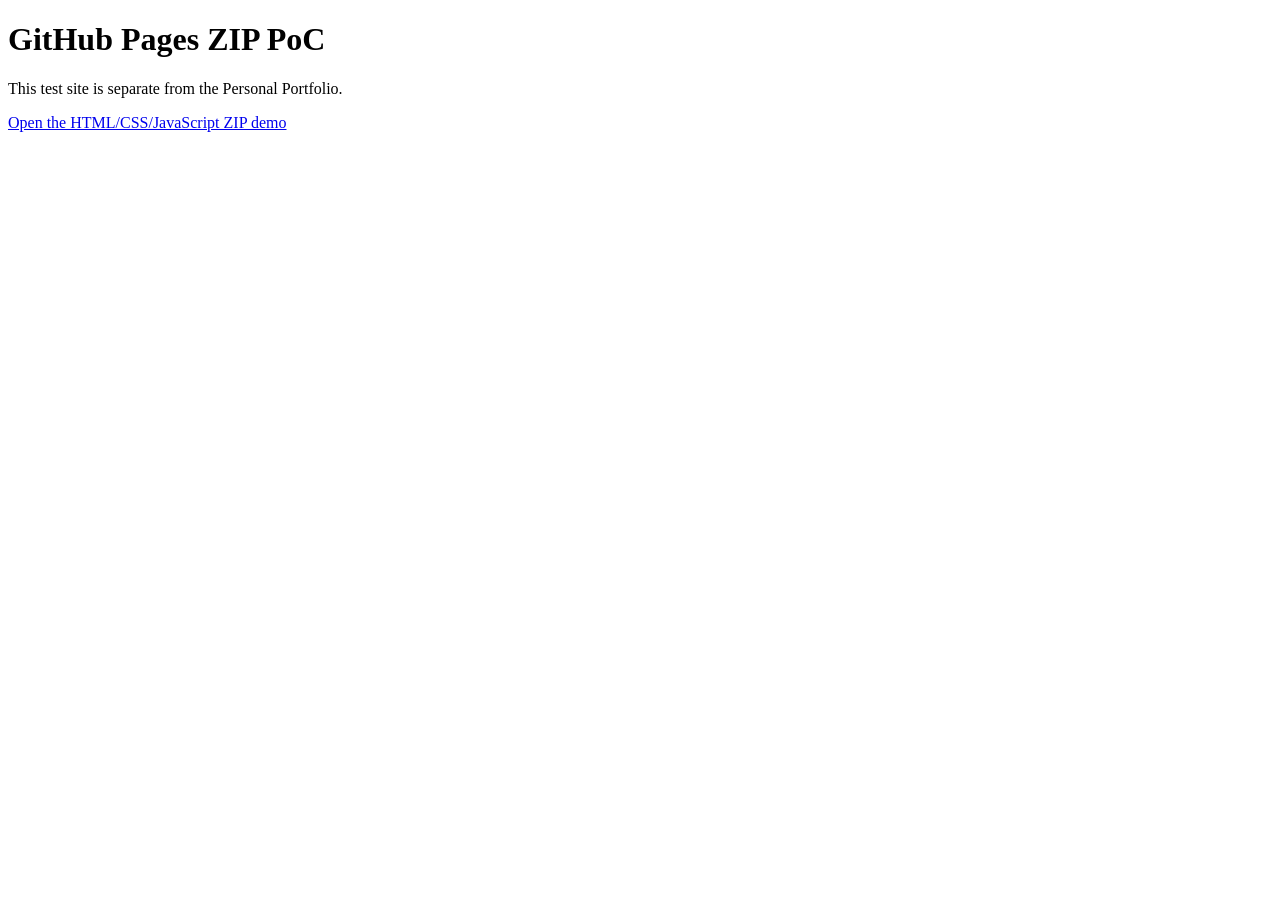
<file: site/index.html>
<!doctype html>
<html lang="en">
<head>
  <meta charset="utf-8">
  <meta name="viewport" content="width=device-width, initial-scale=1">
  <title>GitHub Pages ZIP PoC</title>
</head>
<body>
  <main>
    <h1>GitHub Pages ZIP PoC</h1>
    <p>This test site is separate from the Personal Portfolio.</p>
    <p><a href="works/zip-demo/">Open the HTML/CSS/JavaScript ZIP demo</a></p>
  </main>
</body>
</html>
</file>
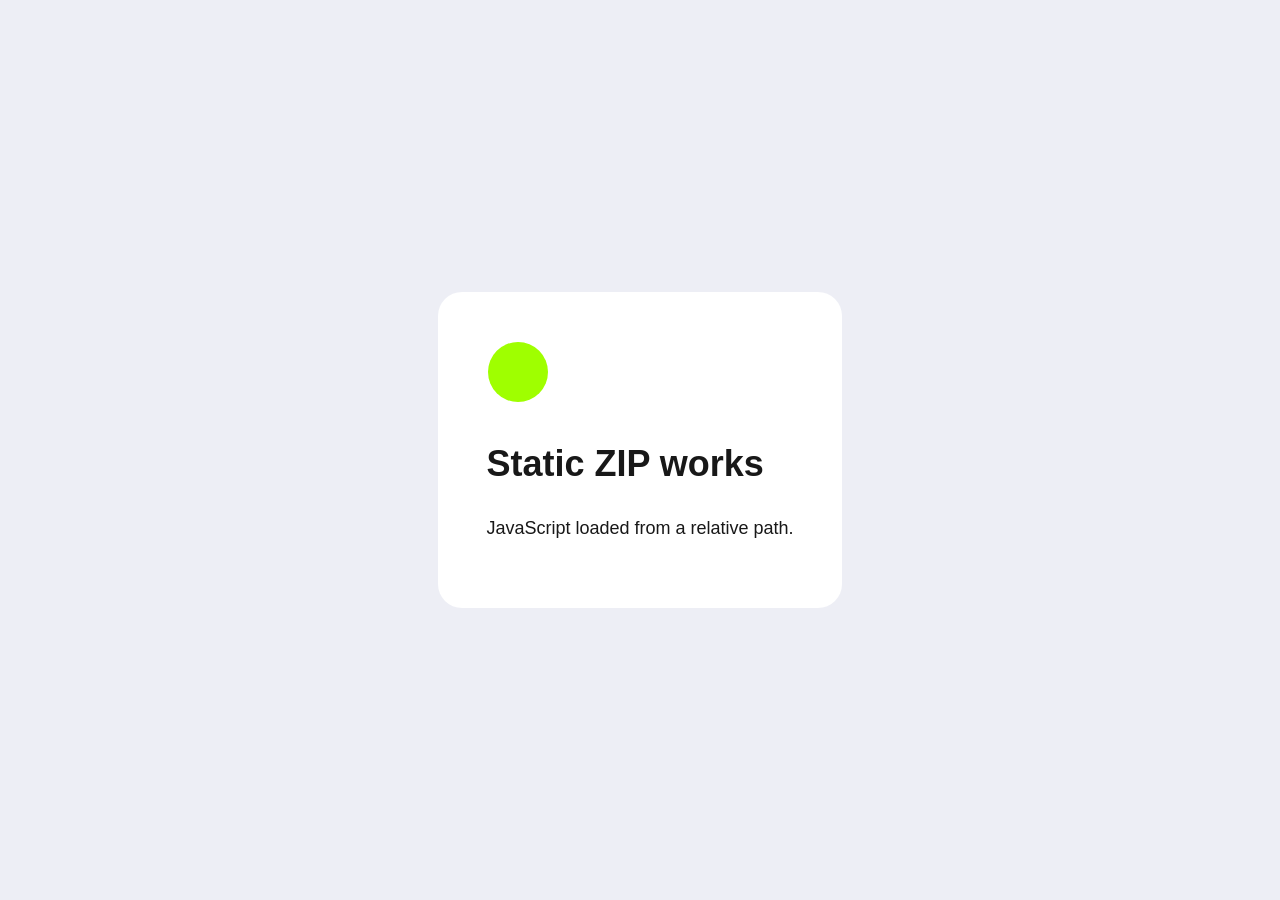
<file: fixtures/demo-work/index.html>
<!doctype html>
<html lang="en">
<head>
  <meta charset="utf-8">
  <meta name="viewport" content="width=device-width, initial-scale=1">
  <title>Static Work Demo</title>
  <link rel="stylesheet" href="assets/site.css">
</head>
<body>
  <main>
    <img class="mark" src="assets/mark.svg" alt="Green circle">
    <h1>Static ZIP works</h1>
    <p id="result">JavaScript has not run.</p>
  </main>
  <script src="assets/site.js"></script>
</body>
</html>
</file>
<file: fixtures/demo-work/assets/site.css>
body {
  margin: 0;
  min-height: 100vh;
  display: grid;
  place-items: center;
  background: #edeef5;
  color: #181818;
  font: 18px/1.5 Arial, sans-serif;
}

main {
  max-width: 38rem;
  padding: 3rem;
  border-radius: 1.5rem;
  background: white;
}

.mark {
  width: 4rem;
  height: 4rem;
}
</file>
